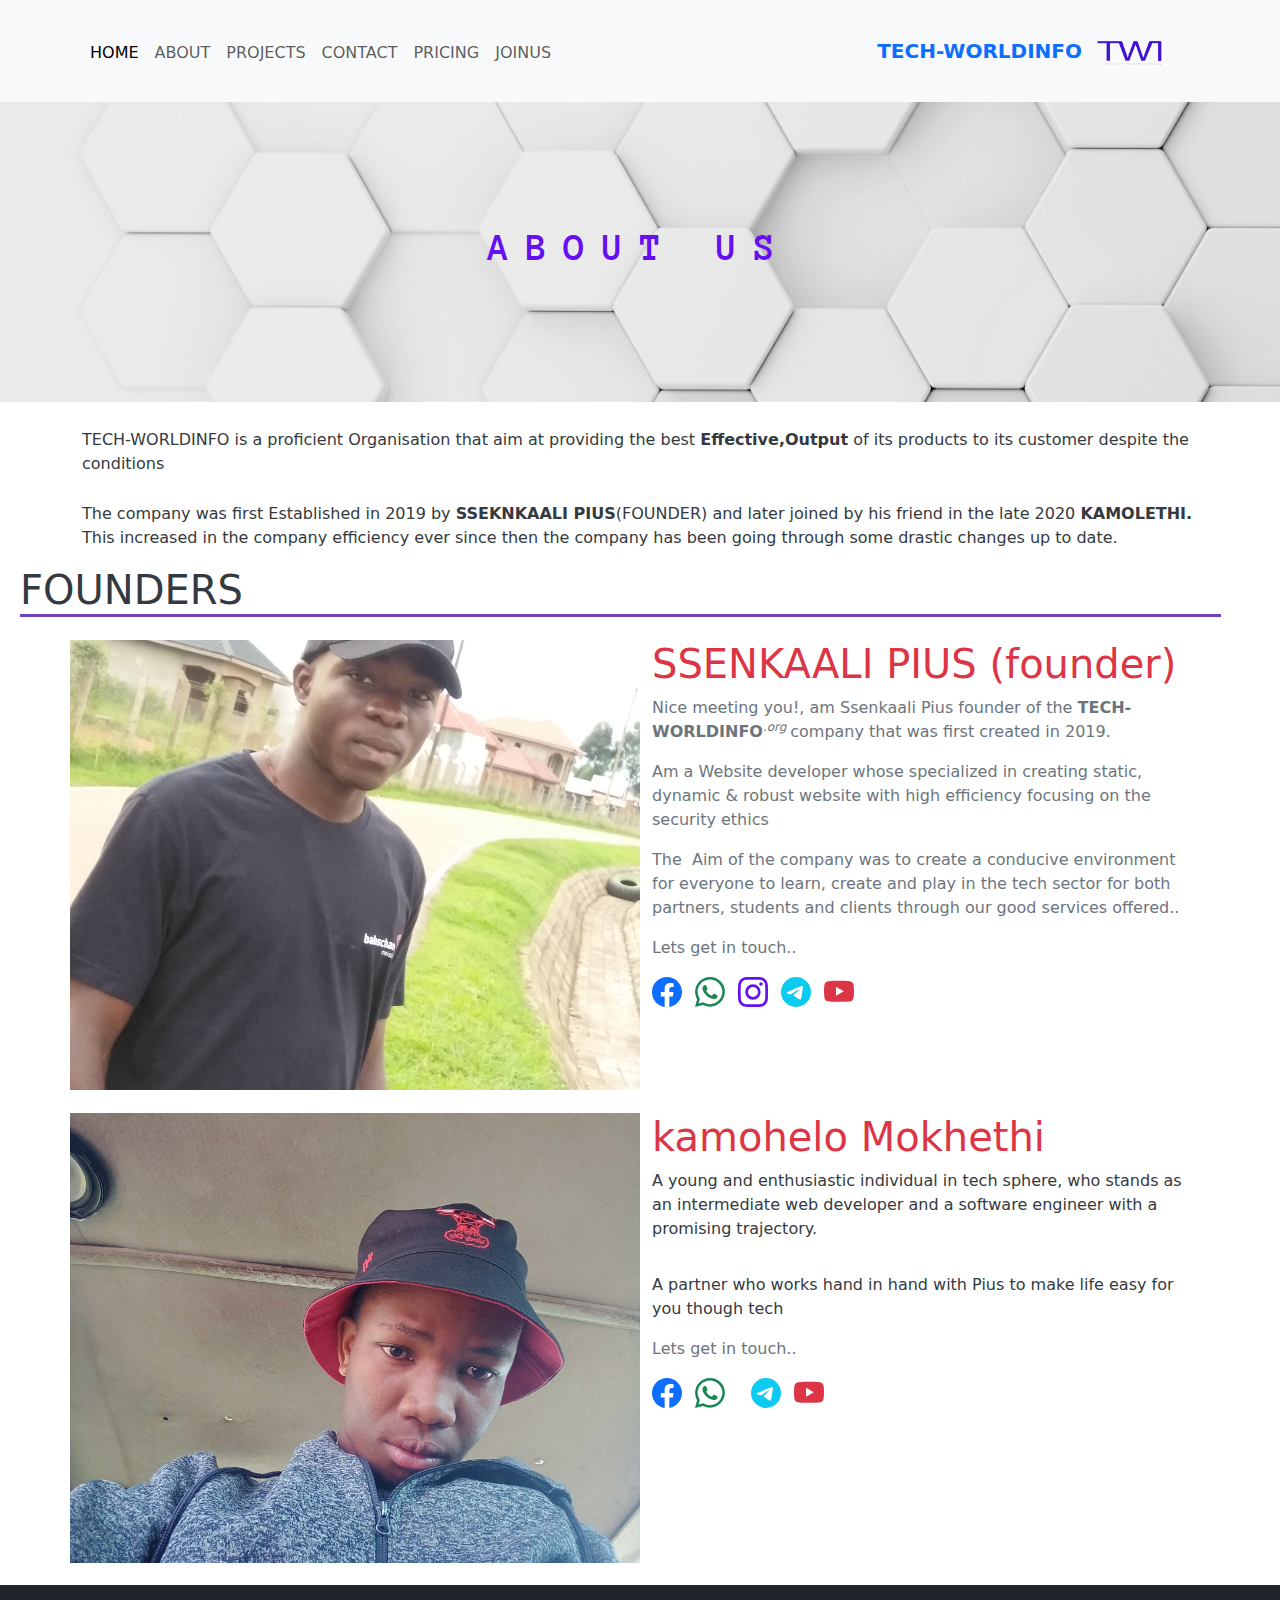
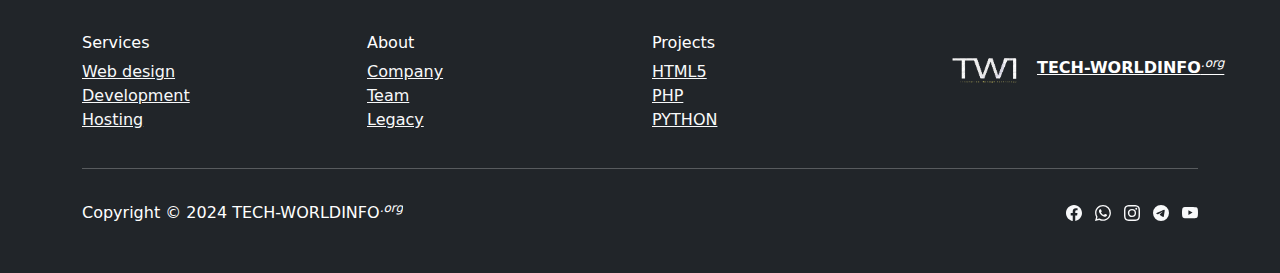
<file: TECHSITE/abouttech.html>
<!DOCTYPE html>
<html data-bs-theme="light" lang="en">

<head>
    <meta charset="utf-8">
    <meta name="viewport" content="width=device-width, initial-scale=1.0, shrink-to-fit=no">
    <title>TECH-WORLDINFO</title>
    <meta name="theme-color" content="#00386b">
    <meta property="og:image" content="assets/img/company_logo-removebg-preview.png">
    <meta name="description" content="we offer the best service in Web design, web development and other ICT related..">
    <meta property="og:type" content="website">
    <link rel="icon" type="image/png" sizes="594x420" href="assets/img/company_logo-removebg-preview.png">
    <link rel="icon" type="image/png" sizes="594x420" href="assets/img/company_logo-removebg-preview.png">
    <link rel="icon" type="image/png" sizes="627x387" href="assets/img/company_logo_colored-removebg-preview.png">
    <link rel="icon" type="image/png" sizes="627x387" href="assets/img/company_logo_colored-removebg-preview.png">
    <link rel="stylesheet" href="assets/bootstrap/css/bootstrap.min.css">
    <link rel="manifest" href="manifest.json" crossorigin="use-credentials">
    <link rel="stylesheet" href="https://fonts.googleapis.com/css?family=Aldrich&amp;display=swap">
    <link rel="stylesheet" href="https://fonts.googleapis.com/css?family=Alfa+Slab+One&amp;display=swap">
    <link rel="stylesheet" href="https://fonts.googleapis.com/css?family=Allerta+Stencil&amp;display=swap">
    <link rel="stylesheet" href="https://fonts.googleapis.com/css?family=Alumni+Sans+Inline+One&amp;display=swap">
    <link rel="stylesheet" href="https://fonts.googleapis.com/css?family=Angkor&amp;display=swap">
    <link rel="stylesheet" href="https://fonts.googleapis.com/css?family=Anonymous+Pro&amp;display=swap">
    <link rel="stylesheet" href="https://fonts.googleapis.com/css?family=Arbutus&amp;display=swap">
    <link rel="stylesheet" href="https://fonts.googleapis.com/css?family=Armata&amp;display=swap">
    <link rel="stylesheet" href="https://fonts.googleapis.com/css?family=Asset&amp;display=swap">
    <link rel="stylesheet" href="https://fonts.googleapis.com/css?family=Atomic+Age&amp;display=swap">
    <link rel="stylesheet" href="https://fonts.googleapis.com/css?family=Audiowide&amp;display=swap">
    <link rel="stylesheet" href="https://fonts.googleapis.com/css?family=Autour+One&amp;display=swap">
    <link rel="stylesheet" href="https://fonts.googleapis.com/css?family=Azeret+Mono&amp;display=swap">
    <link rel="stylesheet" href="https://fonts.googleapis.com/css?family=B612+Mono&amp;display=swap">
    <link rel="stylesheet" href="https://fonts.googleapis.com/css?family=Faster+One&amp;display=swap">
    <link rel="stylesheet" href="https://fonts.googleapis.com/css?family=Share+Tech+Mono&amp;display=swap">
    <link rel="stylesheet" href="https://fonts.googleapis.com/css?family=Space+Mono&amp;display=swap">
    <link rel="stylesheet" href="assets/css/animate.min.css">
    <link rel="stylesheet" href="assets/css/Banner-Heading-Image-images.css">
    <link rel="stylesheet" href="assets/css/Navbar-Right-Links-icons.css">
    <link rel="stylesheet" href="assets/css/Pricing-Yearly--Monthly-badges.css">
    <link rel="stylesheet" href="assets/css/styles.css">
</head>

<body>
    <nav class="navbar navbar-expand-md py-3 navbar-light" style="background: var(--bs-gray-100);padding-bottom: 12px;margin-top: 0px;">
        <div class="container"><button data-bs-toggle="collapse" class="navbar-toggler" data-bs-target="#navcol-2"><span class="visually-hidden">Toggle navigation</span><span class="navbar-toggler-icon"></span></button>
            <div class="collapse navbar-collapse" id="navcol-2">
                <ul class="navbar-nav ms-auto" style="width: 100%;margin-top: 14px;margin-bottom: 10px;">
                    <li class="nav-item" style="border-radius: 50px;padding: 0px;padding-right: 0px;padding-left: 0px;border-style: none;"><a class="nav-link active" href="index.html" style="border-radius: 0;padding-left: 8px;padding-right: 8px;border-style: none;">HOME</a></li>
                    <li class="nav-item"><a class="nav-link" href="#">ABOUT</a></li>
                    <li class="nav-item"><a class="nav-link" href="ComingSoon.html">PROJECTS</a></li>
                    <li class="nav-item"><a class="nav-link" href="index.html#contactus">CONTACT</a></li>
                    <li class="nav-item"><a class="nav-link" href="#pricing">PRICING</a></li>
                    <li class="nav-item"><a class="nav-link" href="index.html#joinus">JOINUS</a></li>
                </ul>
            </div><a class="navbar-brand d-flex align-items-center" href="index.html" style="margin-left: 13px;"><span style="color: var(--bs-blue);"><strong>TECH-WORLDINFO</strong></span><img src="assets/img/company_logo_colored-removebg-preview.png" style="width: 100px;height: 60px;"></a>
        </div>
    </nav>
    <header class="d-flex d-sm-flex d-md-flex justify-content-center align-items-center justify-content-sm-center align-items-sm-center justify-content-md-center align-items-md-center" style="height: 300px;background: url(&quot;assets/img/hex-background-networking.jpg&quot;) center / cover, var(--bs-blue);">
        <h1 style="font-family: 'Anonymous Pro', monospace;color: var(--bs-indigo);letter-spacing: 16px;"><strong>ABOUT US</strong></h1>
    </header>
    <div class="container">
        <p style="margin-top: 26px;color: var(--bs-gray-dark);">TECH-WORLDINFO is a proficient Organisation that aim at providing the best <strong>Effective,Output</strong>&nbsp;of its products to its customer despite the conditions</p>
        <p style="margin-top: 26px;color: var(--bs-gray-dark);">The company was first Established in 2019 by <strong>SSEKNKAALI PIUS</strong>(FOUNDER) and later joined by his friend in the late 2020 <strong>KAMOLETHI. </strong>This increased in the company efficiency ever since then the company has been going through some drastic changes up to date.</p>
    </div>
    <h1 style="margin-left: 20px;border-bottom-style: solid;border-bottom-color: var(--bs-purple);margin-right: 59px;color: var(--bs-gray-dark);">FOUNDERS</h1>
    <div class="container" style="margin-top: 23px;margin-bottom: 22px;">
        <div class="row">
            <div class="col-md-6 d-lg-flex justify-content-lg-end" style="background: url(&quot;assets/img/DSC_0331.jpg&quot;) center / cover;height: 450px;"></div>
            <div class="col-md-6">
                <h1 style="color: var(--bs-red);">SSENKAALI PIUS (founder)</h1>
                <p style="color: var(--bs-secondary);">Nice meeting you!, am Ssenkaali Pius founder of the <strong>TECH-WORLDINFO</strong><sup><em>.org </em></sup>company that was first created in 2019.</p>
                <p style="color: var(--bs-secondary);">Am a Website developer whose specialized in creating static, dynamic &amp; robust website with high efficiency focusing on the security ethics</p>
                <p style="color: var(--bs-secondary);">The&nbsp; Aim of the company was to create a conducive environment for everyone to learn, create and play in the tech sector for both partners, students and clients through our good services offered..&nbsp;&nbsp;</p>
                <p style="color: var(--bs-secondary);">Lets get in touch..</p>
                <ul class="list-inline mb-0">
                    <li class="list-inline-item"><a href="https://www.facebook.com/people/Tech-worldinfo/100078066325642/" style="color: var(--bs-gray-100);"><svg xmlns="http://www.w3.org/2000/svg" width="1em" height="1em" fill="currentColor" viewBox="0 0 16 16" class="bi bi-facebook" style="width: 30px;color: var(--bs-blue);font-size: 32px;">
                                <path d="M16 8.049c0-4.446-3.582-8.05-8-8.05C3.58 0-.002 3.603-.002 8.05c0 4.017 2.926 7.347 6.75 7.951v-5.625h-2.03V8.05H6.75V6.275c0-2.017 1.195-3.131 3.022-3.131.876 0 1.791.157 1.791.157v1.98h-1.009c-.993 0-1.303.621-1.303 1.258v1.51h2.218l-.354 2.326H9.25V16c3.824-.604 6.75-3.934 6.75-7.951"></path>
                            </svg></a></li>
                    <li class="list-inline-item"><a href="https://wa.me/0760341361" style="color: var(--bs-gray-100);"><svg xmlns="http://www.w3.org/2000/svg" width="1em" height="1em" fill="currentColor" viewBox="0 0 16 16" class="bi bi-whatsapp" style="width: 30px;color: var(--bs-green);font-size: 32px;">
                                <path d="M13.601 2.326A7.854 7.854 0 0 0 7.994 0C3.627 0 .068 3.558.064 7.926c0 1.399.366 2.76 1.057 3.965L0 16l4.204-1.102a7.933 7.933 0 0 0 3.79.965h.004c4.368 0 7.926-3.558 7.93-7.93A7.898 7.898 0 0 0 13.6 2.326zM7.994 14.521a6.573 6.573 0 0 1-3.356-.92l-.24-.144-2.494.654.666-2.433-.156-.251a6.56 6.56 0 0 1-1.007-3.505c0-3.626 2.957-6.584 6.591-6.584a6.56 6.56 0 0 1 4.66 1.931 6.557 6.557 0 0 1 1.928 4.66c-.004 3.639-2.961 6.592-6.592 6.592zm3.615-4.934c-.197-.099-1.17-.578-1.353-.646-.182-.065-.315-.099-.445.099-.133.197-.513.646-.627.775-.114.133-.232.148-.43.05-.197-.1-.836-.308-1.592-.985-.59-.525-.985-1.175-1.103-1.372-.114-.198-.011-.304.088-.403.087-.088.197-.232.296-.346.1-.114.133-.198.198-.33.065-.134.034-.248-.015-.347-.05-.099-.445-1.076-.612-1.47-.16-.389-.323-.335-.445-.34-.114-.007-.247-.007-.38-.007a.729.729 0 0 0-.529.247c-.182.198-.691.677-.691 1.654 0 .977.71 1.916.81 2.049.098.133 1.394 2.132 3.383 2.992.47.205.84.326 1.129.418.475.152.904.129 1.246.08.38-.058 1.171-.48 1.338-.943.164-.464.164-.86.114-.943-.049-.084-.182-.133-.38-.232z"></path>
                            </svg></a></li>
                    <li class="list-inline-item"><a href="https://www.instagram.com/christomepius" style="color: var(--bs-gray-100);"><svg xmlns="http://www.w3.org/2000/svg" width="1em" height="1em" fill="currentColor" viewBox="0 0 16 16" class="bi bi-instagram" style="width: 30px;color: var(--bs-indigo);font-size: 32;">
                                <path d="M8 0C5.829 0 5.556.01 4.703.048 3.85.088 3.269.222 2.76.42a3.917 3.917 0 0 0-1.417.923A3.927 3.927 0 0 0 .42 2.76C.222 3.268.087 3.85.048 4.7.01 5.555 0 5.827 0 8.001c0 2.172.01 2.444.048 3.297.04.852.174 1.433.372 1.942.205.526.478.972.923 1.417.444.445.89.719 1.416.923.51.198 1.09.333 1.942.372C5.555 15.99 5.827 16 8 16s2.444-.01 3.298-.048c.851-.04 1.434-.174 1.943-.372a3.916 3.916 0 0 0 1.416-.923c.445-.445.718-.891.923-1.417.197-.509.332-1.09.372-1.942C15.99 10.445 16 10.173 16 8s-.01-2.445-.048-3.299c-.04-.851-.175-1.433-.372-1.941a3.926 3.926 0 0 0-.923-1.417A3.911 3.911 0 0 0 13.24.42c-.51-.198-1.092-.333-1.943-.372C10.443.01 10.172 0 7.998 0h.003zm-.717 1.442h.718c2.136 0 2.389.007 3.232.046.78.035 1.204.166 1.486.275.373.145.64.319.92.599.28.28.453.546.598.92.11.281.24.705.275 1.485.039.843.047 1.096.047 3.231s-.008 2.389-.047 3.232c-.035.78-.166 1.203-.275 1.485a2.47 2.47 0 0 1-.599.919c-.28.28-.546.453-.92.598-.28.11-.704.24-1.485.276-.843.038-1.096.047-3.232.047s-2.39-.009-3.233-.047c-.78-.036-1.203-.166-1.485-.276a2.478 2.478 0 0 1-.92-.598 2.48 2.48 0 0 1-.6-.92c-.109-.281-.24-.705-.275-1.485-.038-.843-.046-1.096-.046-3.233 0-2.136.008-2.388.046-3.231.036-.78.166-1.204.276-1.486.145-.373.319-.64.599-.92.28-.28.546-.453.92-.598.282-.11.705-.24 1.485-.276.738-.034 1.024-.044 2.515-.045v.002zm4.988 1.328a.96.96 0 1 0 0 1.92.96.96 0 0 0 0-1.92zm-4.27 1.122a4.109 4.109 0 1 0 0 8.217 4.109 4.109 0 0 0 0-8.217zm0 1.441a2.667 2.667 0 1 1 0 5.334 2.667 2.667 0 0 1 0-5.334"></path>
                            </svg></a></li>
                    <li class="list-inline-item"><a href="https://t.me/h43k0r" style="color: var(--bs-gray-100);"><svg xmlns="http://www.w3.org/2000/svg" width="1em" height="1em" fill="currentColor" viewBox="0 0 16 16" class="bi bi-telegram" style="width: 30px;color: var(--bs-cyan);font-size: 32px;">
                                <path d="M16 8A8 8 0 1 1 0 8a8 8 0 0 1 16 0M8.287 5.906c-.778.324-2.334.994-4.666 2.01-.378.15-.577.298-.595.442-.03.243.275.339.69.47l.175.055c.408.133.958.288 1.243.294.26.006.549-.1.868-.32 2.179-1.471 3.304-2.214 3.374-2.23.05-.012.12-.026.166.016.047.041.042.12.037.141-.03.129-1.227 1.241-1.846 1.817-.193.18-.33.307-.358.336a8.154 8.154 0 0 1-.188.186c-.38.366-.664.64.015 1.088.327.216.589.393.85.571.284.194.568.387.936.629.093.06.183.125.27.187.331.236.63.448.997.414.214-.02.435-.22.547-.82.265-1.417.786-4.486.906-5.751a1.426 1.426 0 0 0-.013-.315.337.337 0 0 0-.114-.217.526.526 0 0 0-.31-.093c-.3.005-.763.166-2.984 1.09z"></path>
                            </svg></a></li>
                    <li class="list-inline-item"><a href="https://www.youtube.com/@TECH-WORLDINFO" style="color: var(--bs-gray-100);"><svg xmlns="http://www.w3.org/2000/svg" width="1em" height="1em" fill="currentColor" viewBox="0 0 16 16" class="bi bi-youtube" style="width: 30px;color: var(--bs-red);font-size: 32px;">
                                <path d="M8.051 1.999h.089c.822.003 4.987.033 6.11.335a2.01 2.01 0 0 1 1.415 1.42c.101.38.172.883.22 1.402l.01.104.022.26.008.104c.065.914.073 1.77.074 1.957v.075c-.001.194-.01 1.108-.082 2.06l-.008.105-.009.104c-.05.572-.124 1.14-.235 1.558a2.007 2.007 0 0 1-1.415 1.42c-1.16.312-5.569.334-6.18.335h-.142c-.309 0-1.587-.006-2.927-.052l-.17-.006-.087-.004-.171-.007-.171-.007c-1.11-.049-2.167-.128-2.654-.26a2.007 2.007 0 0 1-1.415-1.419c-.111-.417-.185-.986-.235-1.558L.09 9.82l-.008-.104A31.4 31.4 0 0 1 0 7.68v-.123c.002-.215.01-.958.064-1.778l.007-.103.003-.052.008-.104.022-.26.01-.104c.048-.519.119-1.023.22-1.402a2.007 2.007 0 0 1 1.415-1.42c.487-.13 1.544-.21 2.654-.26l.17-.007.172-.006.086-.003.171-.007A99.788 99.788 0 0 1 7.858 2h.193zM6.4 5.209v4.818l4.157-2.408z"></path>
                            </svg></a></li>
                </ul>
            </div>
        </div>
    </div>
    <div class="container" style="margin-top: 23px;margin-bottom: 22px;">
        <div class="row">
            <div class="col-md-6 d-lg-flex justify-content-lg-end" style="background: url(&quot;assets/img/km.jpg&quot;) center / cover;height: 450px;"></div>
            <div class="col-md-6">
                <h1 style="color: var(--bs-red);"><span style="color: var(--bs-red);">kamohelo Mokhethi</span></h1>
                <p style="color: var(--bs-gray-dark);">A young and enthusiastic individual in tech sphere, who stands as an intermediate web developer and a software engineer with a promising trajectory.</p>
                <p style="color: var(--bs-gray-dark);"></p>
                <p style="color: var(--bs-gray-dark);">A partner who works hand in hand with Pius to make life easy for you though tech</p>
                <p style="color: var(--bs-secondary);">Lets get in touch..</p>
                <ul class="list-inline mb-0">
                    <li class="list-inline-item"><a href="https://www.facebook.com/kamohelo.mokhethi.712" style="color: var(--bs-gray-100);"><svg xmlns="http://www.w3.org/2000/svg" width="1em" height="1em" fill="currentColor" viewBox="0 0 16 16" class="bi bi-facebook" data-bss-hover-animate="pulse" style="width: 30px;color: var(--bs-blue);font-size: 32px;">
                                <path d="M16 8.049c0-4.446-3.582-8.05-8-8.05C3.58 0-.002 3.603-.002 8.05c0 4.017 2.926 7.347 6.75 7.951v-5.625h-2.03V8.05H6.75V6.275c0-2.017 1.195-3.131 3.022-3.131.876 0 1.791.157 1.791.157v1.98h-1.009c-.993 0-1.303.621-1.303 1.258v1.51h2.218l-.354 2.326H9.25V16c3.824-.604 6.75-3.934 6.75-7.951"></path>
                            </svg></a></li>
                    <li class="list-inline-item"><a href="https://wa.me/57736313" style="color: var(--bs-gray-100);"><svg xmlns="http://www.w3.org/2000/svg" width="1em" height="1em" fill="currentColor" viewBox="0 0 16 16" class="bi bi-whatsapp" data-bss-hover-animate="bounce" style="width: 30px;color: var(--bs-green);font-size: 32px;">
                                <path d="M13.601 2.326A7.854 7.854 0 0 0 7.994 0C3.627 0 .068 3.558.064 7.926c0 1.399.366 2.76 1.057 3.965L0 16l4.204-1.102a7.933 7.933 0 0 0 3.79.965h.004c4.368 0 7.926-3.558 7.93-7.93A7.898 7.898 0 0 0 13.6 2.326zM7.994 14.521a6.573 6.573 0 0 1-3.356-.92l-.24-.144-2.494.654.666-2.433-.156-.251a6.56 6.56 0 0 1-1.007-3.505c0-3.626 2.957-6.584 6.591-6.584a6.56 6.56 0 0 1 4.66 1.931 6.557 6.557 0 0 1 1.928 4.66c-.004 3.639-2.961 6.592-6.592 6.592zm3.615-4.934c-.197-.099-1.17-.578-1.353-.646-.182-.065-.315-.099-.445.099-.133.197-.513.646-.627.775-.114.133-.232.148-.43.05-.197-.1-.836-.308-1.592-.985-.59-.525-.985-1.175-1.103-1.372-.114-.198-.011-.304.088-.403.087-.088.197-.232.296-.346.1-.114.133-.198.198-.33.065-.134.034-.248-.015-.347-.05-.099-.445-1.076-.612-1.47-.16-.389-.323-.335-.445-.34-.114-.007-.247-.007-.38-.007a.729.729 0 0 0-.529.247c-.182.198-.691.677-.691 1.654 0 .977.71 1.916.81 2.049.098.133 1.394 2.132 3.383 2.992.47.205.84.326 1.129.418.475.152.904.129 1.246.08.38-.058 1.171-.48 1.338-.943.164-.464.164-.86.114-.943-.049-.084-.182-.133-.38-.232z"></path>
                            </svg></a></li>
                    <li class="list-inline-item"><a href="https://www.instagram.com/christomepius" style="color: var(--bs-gray-100);"></a></li>
                    <li class="list-inline-item"><a href="https://t.me/tech_worldinfo2" style="color: var(--bs-gray-100);"><svg xmlns="http://www.w3.org/2000/svg" width="1em" height="1em" fill="currentColor" viewBox="0 0 16 16" class="bi bi-telegram" data-bss-hover-animate="bounce" style="width: 30px;color: var(--bs-cyan);font-size: 32px;">
                                <path d="M16 8A8 8 0 1 1 0 8a8 8 0 0 1 16 0M8.287 5.906c-.778.324-2.334.994-4.666 2.01-.378.15-.577.298-.595.442-.03.243.275.339.69.47l.175.055c.408.133.958.288 1.243.294.26.006.549-.1.868-.32 2.179-1.471 3.304-2.214 3.374-2.23.05-.012.12-.026.166.016.047.041.042.12.037.141-.03.129-1.227 1.241-1.846 1.817-.193.18-.33.307-.358.336a8.154 8.154 0 0 1-.188.186c-.38.366-.664.64.015 1.088.327.216.589.393.85.571.284.194.568.387.936.629.093.06.183.125.27.187.331.236.63.448.997.414.214-.02.435-.22.547-.82.265-1.417.786-4.486.906-5.751a1.426 1.426 0 0 0-.013-.315.337.337 0 0 0-.114-.217.526.526 0 0 0-.31-.093c-.3.005-.763.166-2.984 1.09z"></path>
                            </svg></a></li>
                    <li class="list-inline-item"><a href="https://www.youtube.com/@TECH-WORLDINFO" style="color: var(--bs-gray-100);"><svg xmlns="http://www.w3.org/2000/svg" width="1em" height="1em" fill="currentColor" viewBox="0 0 16 16" class="bi bi-youtube" data-bss-hover-animate="bounce" style="width: 30px;color: var(--bs-red);font-size: 32px;">
                                <path d="M8.051 1.999h.089c.822.003 4.987.033 6.11.335a2.01 2.01 0 0 1 1.415 1.42c.101.38.172.883.22 1.402l.01.104.022.26.008.104c.065.914.073 1.77.074 1.957v.075c-.001.194-.01 1.108-.082 2.06l-.008.105-.009.104c-.05.572-.124 1.14-.235 1.558a2.007 2.007 0 0 1-1.415 1.42c-1.16.312-5.569.334-6.18.335h-.142c-.309 0-1.587-.006-2.927-.052l-.17-.006-.087-.004-.171-.007-.171-.007c-1.11-.049-2.167-.128-2.654-.26a2.007 2.007 0 0 1-1.415-1.419c-.111-.417-.185-.986-.235-1.558L.09 9.82l-.008-.104A31.4 31.4 0 0 1 0 7.68v-.123c.002-.215.01-.958.064-1.778l.007-.103.003-.052.008-.104.022-.26.01-.104c.048-.519.119-1.023.22-1.402a2.007 2.007 0 0 1 1.415-1.42c.487-.13 1.544-.21 2.654-.26l.17-.007.172-.006.086-.003.171-.007A99.788 99.788 0 0 1 7.858 2h.193zM6.4 5.209v4.818l4.157-2.408z"></path>
                            </svg></a></li>
                </ul>
            </div>
        </div>
    </div>
    <footer class="text-white bg-dark">
        <div class="container py-4 py-lg-5">
            <div class="row justify-content-center">
                <div class="col-sm-4 col-md-3 text-center text-lg-start d-flex flex-column">
                    <h3 class="fs-6 text-white">Services</h3>
                    <ul class="list-unstyled">
                        <li><a class="link-light" href="#">Web design</a></li>
                        <li><a class="link-light" href="#">Development</a></li>
                        <li><a class="link-light" href="#">Hosting</a></li>
                    </ul>
                </div>
                <div class="col-sm-4 col-md-3 text-center text-lg-start d-flex flex-column">
                    <h3 class="fs-6 text-white">About</h3>
                    <ul class="list-unstyled">
                        <li><a class="link-light" href="#">Company</a></li>
                        <li><a class="link-light" href="#">Team</a></li>
                        <li><a class="link-light" href="#">Legacy</a></li>
                    </ul>
                </div>
                <div class="col-sm-4 col-md-3 text-center text-lg-start d-flex flex-column">
                    <h3 class="fs-6 text-white">Projects</h3>
                    <ul class="list-unstyled">
                        <li><a class="link-light" href="#">HTML5</a></li>
                        <li><a class="link-light" href="#">PHP</a></li>
                        <li><a class="link-light" href="#">PYTHON</a></li>
                    </ul>
                </div>
                <div class="col-lg-3 text-center text-lg-start d-flex flex-column align-items-center order-first align-items-lg-start order-lg-last">
                    <div class="fw-bold d-flex align-items-center mb-2"><a href="index.html" style="color: var(--bs-white);width: 300px;"><img src="assets/img/company_logo-removebg-preview.png" style="width: 100px;"><span>TECH-WORLDINFO<sup><em><span style="font-weight: normal !important;">.org</span></em></sup></span></a></div>
                    <p class="text-muted">Innovation through technology..</p>
                </div>
            </div>
            <hr>
            <div class="d-flex justify-content-between align-items-center pt-3">
                <p class="mb-0">Copyright © 2024 TECH-WORLDINFO<sup><em>.org</em></sup></p>
                <ul class="list-inline mb-0">
                    <li class="list-inline-item"><a href="#" style="color: var(--bs-gray-100);"><svg xmlns="http://www.w3.org/2000/svg" width="1em" height="1em" fill="currentColor" viewBox="0 0 16 16" class="bi bi-facebook">
                                <path d="M16 8.049c0-4.446-3.582-8.05-8-8.05C3.58 0-.002 3.603-.002 8.05c0 4.017 2.926 7.347 6.75 7.951v-5.625h-2.03V8.05H6.75V6.275c0-2.017 1.195-3.131 3.022-3.131.876 0 1.791.157 1.791.157v1.98h-1.009c-.993 0-1.303.621-1.303 1.258v1.51h2.218l-.354 2.326H9.25V16c3.824-.604 6.75-3.934 6.75-7.951"></path>
                            </svg></a></li>
                    <li class="list-inline-item"><a href="#" style="color: var(--bs-gray-100);"><svg xmlns="http://www.w3.org/2000/svg" width="1em" height="1em" fill="currentColor" viewBox="0 0 16 16" class="bi bi-whatsapp">
                                <path d="M13.601 2.326A7.854 7.854 0 0 0 7.994 0C3.627 0 .068 3.558.064 7.926c0 1.399.366 2.76 1.057 3.965L0 16l4.204-1.102a7.933 7.933 0 0 0 3.79.965h.004c4.368 0 7.926-3.558 7.93-7.93A7.898 7.898 0 0 0 13.6 2.326zM7.994 14.521a6.573 6.573 0 0 1-3.356-.92l-.24-.144-2.494.654.666-2.433-.156-.251a6.56 6.56 0 0 1-1.007-3.505c0-3.626 2.957-6.584 6.591-6.584a6.56 6.56 0 0 1 4.66 1.931 6.557 6.557 0 0 1 1.928 4.66c-.004 3.639-2.961 6.592-6.592 6.592zm3.615-4.934c-.197-.099-1.17-.578-1.353-.646-.182-.065-.315-.099-.445.099-.133.197-.513.646-.627.775-.114.133-.232.148-.43.05-.197-.1-.836-.308-1.592-.985-.59-.525-.985-1.175-1.103-1.372-.114-.198-.011-.304.088-.403.087-.088.197-.232.296-.346.1-.114.133-.198.198-.33.065-.134.034-.248-.015-.347-.05-.099-.445-1.076-.612-1.47-.16-.389-.323-.335-.445-.34-.114-.007-.247-.007-.38-.007a.729.729 0 0 0-.529.247c-.182.198-.691.677-.691 1.654 0 .977.71 1.916.81 2.049.098.133 1.394 2.132 3.383 2.992.47.205.84.326 1.129.418.475.152.904.129 1.246.08.38-.058 1.171-.48 1.338-.943.164-.464.164-.86.114-.943-.049-.084-.182-.133-.38-.232z"></path>
                            </svg></a></li>
                    <li class="list-inline-item"><a href="#" style="color: var(--bs-gray-100);"><svg xmlns="http://www.w3.org/2000/svg" width="1em" height="1em" fill="currentColor" viewBox="0 0 16 16" class="bi bi-instagram">
                                <path d="M8 0C5.829 0 5.556.01 4.703.048 3.85.088 3.269.222 2.76.42a3.917 3.917 0 0 0-1.417.923A3.927 3.927 0 0 0 .42 2.76C.222 3.268.087 3.85.048 4.7.01 5.555 0 5.827 0 8.001c0 2.172.01 2.444.048 3.297.04.852.174 1.433.372 1.942.205.526.478.972.923 1.417.444.445.89.719 1.416.923.51.198 1.09.333 1.942.372C5.555 15.99 5.827 16 8 16s2.444-.01 3.298-.048c.851-.04 1.434-.174 1.943-.372a3.916 3.916 0 0 0 1.416-.923c.445-.445.718-.891.923-1.417.197-.509.332-1.09.372-1.942C15.99 10.445 16 10.173 16 8s-.01-2.445-.048-3.299c-.04-.851-.175-1.433-.372-1.941a3.926 3.926 0 0 0-.923-1.417A3.911 3.911 0 0 0 13.24.42c-.51-.198-1.092-.333-1.943-.372C10.443.01 10.172 0 7.998 0h.003zm-.717 1.442h.718c2.136 0 2.389.007 3.232.046.78.035 1.204.166 1.486.275.373.145.64.319.92.599.28.28.453.546.598.92.11.281.24.705.275 1.485.039.843.047 1.096.047 3.231s-.008 2.389-.047 3.232c-.035.78-.166 1.203-.275 1.485a2.47 2.47 0 0 1-.599.919c-.28.28-.546.453-.92.598-.28.11-.704.24-1.485.276-.843.038-1.096.047-3.232.047s-2.39-.009-3.233-.047c-.78-.036-1.203-.166-1.485-.276a2.478 2.478 0 0 1-.92-.598 2.48 2.48 0 0 1-.6-.92c-.109-.281-.24-.705-.275-1.485-.038-.843-.046-1.096-.046-3.233 0-2.136.008-2.388.046-3.231.036-.78.166-1.204.276-1.486.145-.373.319-.64.599-.92.28-.28.546-.453.92-.598.282-.11.705-.24 1.485-.276.738-.034 1.024-.044 2.515-.045v.002zm4.988 1.328a.96.96 0 1 0 0 1.92.96.96 0 0 0 0-1.92zm-4.27 1.122a4.109 4.109 0 1 0 0 8.217 4.109 4.109 0 0 0 0-8.217zm0 1.441a2.667 2.667 0 1 1 0 5.334 2.667 2.667 0 0 1 0-5.334"></path>
                            </svg></a></li>
                    <li class="list-inline-item"><a href="#" style="color: var(--bs-gray-100);"><svg xmlns="http://www.w3.org/2000/svg" width="1em" height="1em" fill="currentColor" viewBox="0 0 16 16" class="bi bi-telegram">
                                <path d="M16 8A8 8 0 1 1 0 8a8 8 0 0 1 16 0M8.287 5.906c-.778.324-2.334.994-4.666 2.01-.378.15-.577.298-.595.442-.03.243.275.339.69.47l.175.055c.408.133.958.288 1.243.294.26.006.549-.1.868-.32 2.179-1.471 3.304-2.214 3.374-2.23.05-.012.12-.026.166.016.047.041.042.12.037.141-.03.129-1.227 1.241-1.846 1.817-.193.18-.33.307-.358.336a8.154 8.154 0 0 1-.188.186c-.38.366-.664.64.015 1.088.327.216.589.393.85.571.284.194.568.387.936.629.093.06.183.125.27.187.331.236.63.448.997.414.214-.02.435-.22.547-.82.265-1.417.786-4.486.906-5.751a1.426 1.426 0 0 0-.013-.315.337.337 0 0 0-.114-.217.526.526 0 0 0-.31-.093c-.3.005-.763.166-2.984 1.09z"></path>
                            </svg></a></li>
                    <li class="list-inline-item"><a href="#" style="color: var(--bs-gray-100);"><svg xmlns="http://www.w3.org/2000/svg" width="1em" height="1em" fill="currentColor" viewBox="0 0 16 16" class="bi bi-youtube">
                                <path d="M8.051 1.999h.089c.822.003 4.987.033 6.11.335a2.01 2.01 0 0 1 1.415 1.42c.101.38.172.883.22 1.402l.01.104.022.26.008.104c.065.914.073 1.77.074 1.957v.075c-.001.194-.01 1.108-.082 2.06l-.008.105-.009.104c-.05.572-.124 1.14-.235 1.558a2.007 2.007 0 0 1-1.415 1.42c-1.16.312-5.569.334-6.18.335h-.142c-.309 0-1.587-.006-2.927-.052l-.17-.006-.087-.004-.171-.007-.171-.007c-1.11-.049-2.167-.128-2.654-.26a2.007 2.007 0 0 1-1.415-1.419c-.111-.417-.185-.986-.235-1.558L.09 9.82l-.008-.104A31.4 31.4 0 0 1 0 7.68v-.123c.002-.215.01-.958.064-1.778l.007-.103.003-.052.008-.104.022-.26.01-.104c.048-.519.119-1.023.22-1.402a2.007 2.007 0 0 1 1.415-1.42c.487-.13 1.544-.21 2.654-.26l.17-.007.172-.006.086-.003.171-.007A99.788 99.788 0 0 1 7.858 2h.193zM6.4 5.209v4.818l4.157-2.408z"></path>
                            </svg></a></li>
                </ul>
            </div>
        </div>
    </footer>
    <script src="assets/bootstrap/js/bootstrap.min.js"></script>
    <script src="assets/js/bs-init.js"></script>
</body>

</html>
</file>
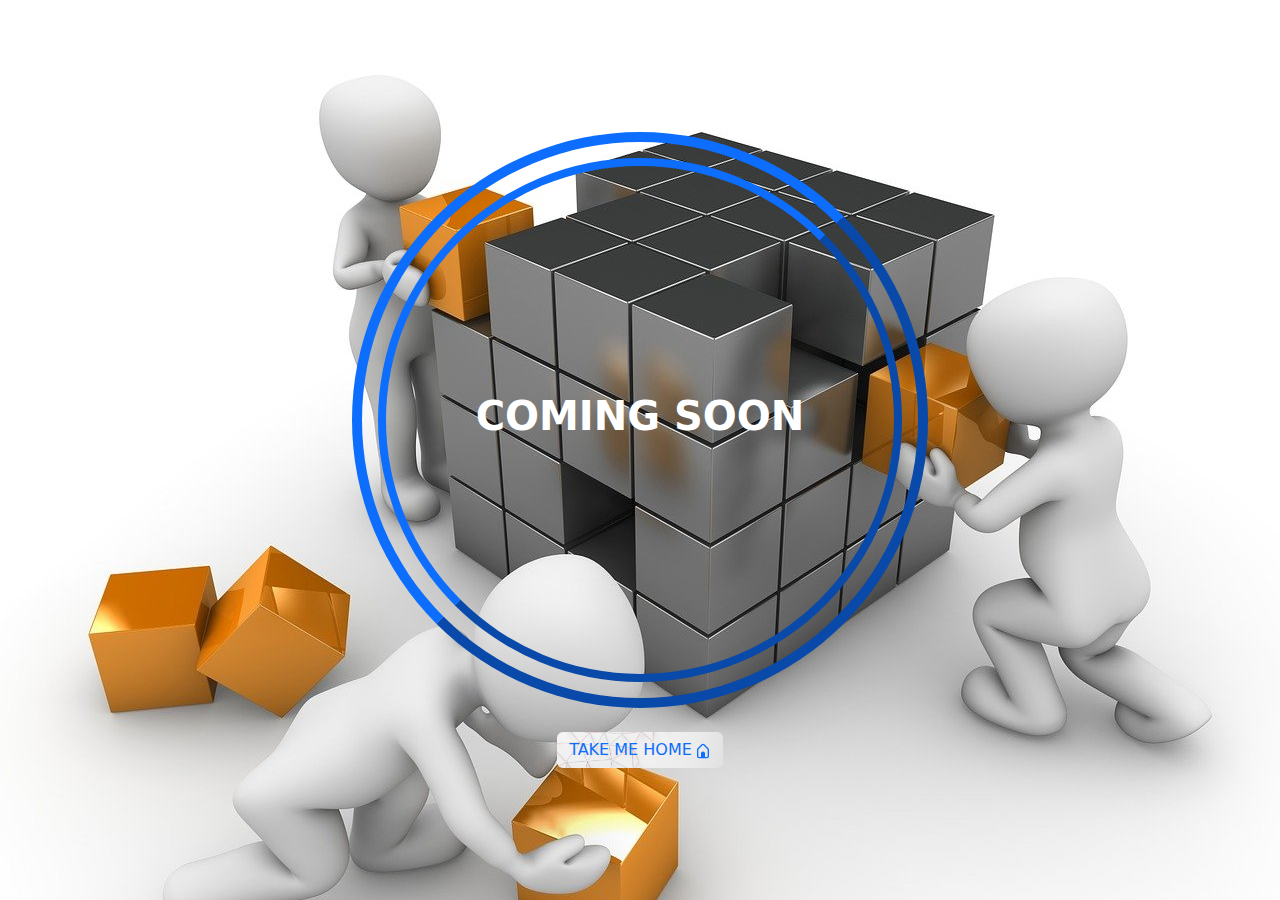
<file: TECHSITE/ComingSoon.html>
<!DOCTYPE html>
<html data-bs-theme="light" lang="en">

<head>
    <meta charset="utf-8">
    <meta name="viewport" content="width=device-width, initial-scale=1.0, shrink-to-fit=no">
    <title>TECH-WORLDINFO</title>
    <meta name="theme-color" content="#00386b">
    <meta property="og:image" content="assets/img/company_logo-removebg-preview.png">
    <meta name="description" content="we offer the best service in Web design, web development and other ICT related..">
    <meta property="og:type" content="website">
    <link rel="icon" type="image/png" sizes="594x420" href="assets/img/company_logo-removebg-preview.png">
    <link rel="icon" type="image/png" sizes="594x420" href="assets/img/company_logo-removebg-preview.png">
    <link rel="icon" type="image/png" sizes="627x387" href="assets/img/company_logo_colored-removebg-preview.png">
    <link rel="icon" type="image/png" sizes="627x387" href="assets/img/company_logo_colored-removebg-preview.png">
    <link rel="stylesheet" href="assets/bootstrap/css/bootstrap.min.css">
    <link rel="manifest" href="manifest.json" crossorigin="use-credentials">
    <link rel="stylesheet" href="https://fonts.googleapis.com/css?family=Aldrich&amp;display=swap">
    <link rel="stylesheet" href="https://fonts.googleapis.com/css?family=Alfa+Slab+One&amp;display=swap">
    <link rel="stylesheet" href="https://fonts.googleapis.com/css?family=Allerta+Stencil&amp;display=swap">
    <link rel="stylesheet" href="https://fonts.googleapis.com/css?family=Alumni+Sans+Inline+One&amp;display=swap">
    <link rel="stylesheet" href="https://fonts.googleapis.com/css?family=Angkor&amp;display=swap">
    <link rel="stylesheet" href="https://fonts.googleapis.com/css?family=Anonymous+Pro&amp;display=swap">
    <link rel="stylesheet" href="https://fonts.googleapis.com/css?family=Arbutus&amp;display=swap">
    <link rel="stylesheet" href="https://fonts.googleapis.com/css?family=Armata&amp;display=swap">
    <link rel="stylesheet" href="https://fonts.googleapis.com/css?family=Asset&amp;display=swap">
    <link rel="stylesheet" href="https://fonts.googleapis.com/css?family=Atomic+Age&amp;display=swap">
    <link rel="stylesheet" href="https://fonts.googleapis.com/css?family=Audiowide&amp;display=swap">
    <link rel="stylesheet" href="https://fonts.googleapis.com/css?family=Autour+One&amp;display=swap">
    <link rel="stylesheet" href="https://fonts.googleapis.com/css?family=Azeret+Mono&amp;display=swap">
    <link rel="stylesheet" href="https://fonts.googleapis.com/css?family=B612+Mono&amp;display=swap">
    <link rel="stylesheet" href="https://fonts.googleapis.com/css?family=Faster+One&amp;display=swap">
    <link rel="stylesheet" href="https://fonts.googleapis.com/css?family=Share+Tech+Mono&amp;display=swap">
    <link rel="stylesheet" href="https://fonts.googleapis.com/css?family=Space+Mono&amp;display=swap">
    <link rel="stylesheet" href="assets/css/Banner-Heading-Image-images.css">
    <link rel="stylesheet" href="assets/css/Navbar-Right-Links-icons.css">
    <link rel="stylesheet" href="assets/css/Pricing-Yearly--Monthly-badges.css">
    <link rel="stylesheet" href="assets/css/styles.css">
</head>

<body class="d-flex justify-content-center align-items-center justify-content-sm-center align-items-sm-center" style="height: 100vh;background: url(&quot;assets/img/matrix-1027571_1280.jpg&quot;) center / cover;">
    <div class="container d-flex d-sm-flex d-md-flex flex-column justify-content-center align-items-center justify-content-sm-center align-items-sm-center justify-content-md-center align-items-md-center">
        <div class="d-flex d-sm-flex justify-content-center align-items-center justify-content-sm-center align-items-sm-center" id="rotate-1" style="width: 45vw;height: 45vw;border-radius: 50%;border: 10px outset var(--bs-blue) ;">
            <div class="d-flex d-sm-flex justify-content-center align-items-center justify-content-sm-center align-items-sm-center rotate-2" style="width: 41vw;height: 41vw;border-radius: 50%;border: 8px outset var(--bs-blue) ;">
                <h1 style="padding-left: 11px;padding-right: 11px;text-align: center;color: white;font-weight: bold;">COMING SOON</h1>
            </div>
        </div><a class="btn btn-primary" role="button" style="margin-top: 24px;background: url(&quot;assets/img/top-view-internet-communication-network.jpg&quot;) center / cover;border-style: none;color: var(--bs-blue);" href="index.html" target="_blank">TAKE ME HOME<svg xmlns="http://www.w3.org/2000/svg" width="1em" height="1em" viewBox="0 0 24 24" fill="none" style="margin-left: 3px;">
                <path fill-rule="evenodd" clip-rule="evenodd" d="M6 22.8787C4.34315 22.8787 3 21.5355 3 19.8787V9.87866C3 9.84477 3.00169 9.81126 3.00498 9.77823H3C3 9.20227 3.2288 8.64989 3.63607 8.24262L9.87868 2.00002C11.0502 0.828445 12.9497 0.828445 14.1213 2.00002L20.3639 8.24264C20.7712 8.6499 21 9.20227 21 9.77823H20.995C20.9983 9.81126 21 9.84477 21 9.87866V19.8787C21 21.5355 19.6569 22.8787 18 22.8787H6ZM12.7071 3.41423L19 9.70713V19.8787C19 20.4309 18.5523 20.8787 18 20.8787H15V15.8787C15 14.2218 13.6569 12.8787 12 12.8787C10.3431 12.8787 9 14.2218 9 15.8787V20.8787H6C5.44772 20.8787 5 20.4309 5 19.8787V9.7072L11.2929 3.41423C11.6834 3.02371 12.3166 3.02371 12.7071 3.41423Z" fill="currentColor"></path>
            </svg></a>
    </div>
    <script src="assets/bootstrap/js/bootstrap.min.js"></script>
    <script src="assets/js/bs-init.js"></script>
</body>

</html>
</file>
<file: TECHSITE/assets/css/Banner-Heading-Image-images.css>
* {
  outline: none;
}

.fit-cover {
  object-fit: cover;
}

#hoverFade {
  visibility: hidden;
  opacity: 0;
  transition: opacity 0.3s ease;
  height: 0;
  pointer-events: none;
  background: rgba(0, 0, 0, 0.5);
  width: 100%;
}

#show:hover #hoverFade {
  transition: all .5s ease;
  visibility: visible;
  padding: 8px;
  opacity: 1;
  height: 200px;
  pointer-events: auto;
}
</file>
<file: TECHSITE/assets/css/Navbar-Right-Links-icons.css>
.bs-icon {
  --bs-icon-size: .75rem;
  display: flex;
  flex-shrink: 0;
  justify-content: center;
  align-items: center;
  font-size: var(--bs-icon-size);
  width: calc(var(--bs-icon-size) * 2);
  height: calc(var(--bs-icon-size) * 2);
  color: var(--bs-primary);
}

.bs-icon-xs {
  --bs-icon-size: 1rem;
  width: calc(var(--bs-icon-size) * 1.5);
  height: calc(var(--bs-icon-size) * 1.5);
}

.bs-icon-sm {
  --bs-icon-size: 1rem;
}

.bs-icon-md {
  --bs-icon-size: 1.5rem;
}

.bs-icon-lg {
  --bs-icon-size: 2rem;
}

.bs-icon-xl {
  --bs-icon-size: 2.5rem;
}

.bs-icon.bs-icon-primary {
  color: var(--bs-white);
  background: var(--bs-primary);
}

.bs-icon.bs-icon-primary-light {
  color: var(--bs-primary);
  background: rgba(var(--bs-primary-rgb), .2);
}

.bs-icon.bs-icon-semi-white {
  color: var(--bs-primary);
  background: rgba(255, 255, 255, .5);
}

.bs-icon.bs-icon-rounded {
  border-radius: .5rem;
}

.bs-icon.bs-icon-circle {
  border-radius: 50%;
}
</file>
<file: TECHSITE/assets/css/Pricing-Yearly--Monthly-badges.css>
.bg-white-300 {
  background: rgba(255, 255, 255, 0.3) !important;
}

.rounded-bottom-left {
  border-radius: 0;
  border-bottom-left-radius: .25rem!important;
}

.rounded-bottom-right {
  border-radius: 0;
  border-bottom-right-radius: .25rem!important;
}
</file>
<file: TECHSITE/assets/css/styles.css>
.gallery {
  --s: 480px;
  display: grid;
  width: var(--s);
  aspect-ratio: 1;
  overflow: hidden;
  padding: calc(var(--s)/20);
  border-radius: 50%;
  position: relative;
  clip-path: circle(49.5%);
}

.gallery::after {
  content: "";
  position: absolute;
  inset: 0;
  padding: inherit;
  border-radius: inherit;
  background: repeating-conic-gradient(var(--bs-primary) 0 30deg, var(--bs-indigo) 0 60deg);
  -webkit-mask: linear-gradient(#fff 0 0) content-box, linear-gradient(#fff 0 0);
  -webkit-mask-composite: xor;
  mask-composite: exclude;
}

.gallery > img {
  grid-area: 1/1;
  width: 100%;
  height: 100%;
  object-fit: cover;
  border-radius: inherit;
  transform-origin: 50% 120.7%;
}

.gallery::after, .gallery > img {
  animation: m 8s infinite cubic-bezier(.5,-0.2,.5,1.2);
}

.gallery > img:nth-child(2) {
  animation-delay: -2s;
}

.gallery > img:nth-child(3) {
  animation-delay: -4s;
}

.gallery > img:nth-child(4) {
  animation-delay: -6s;
}

@keyframes m {
  0%, 3% {
    transform: rotate(0);
  }
  22%, 27% {
    transform: rotate(-90deg);
  }
  47%, 52% {
    transform: rotate(-180deg);
  }
  72%, 77% {
    transform: rotate(-270deg);
  }
  98%, 100% {
    transform: rotate(-360deg);
  }
}

.circular-slider {
  width: 250px;
  height: 150px;
  margin: auto;
  perspective: 1000px;
}

.slider-content {
  width: 100%;
  height: 100%;
  position: relative;
  transform-style: preserve-3d;
  animation: rotate 10s infinite;
}

.slider-item {
  width: 220px;
  height: 120px;
  position: absolute;
  background: rgba(255,255,255,.5);
  -webkit-box-reflect: below 15px -webkit-gradient(linear, left top, left bottom, from(transparent), color-stop(0.5, transparent), to(rgba(255,255,255,.5)));
}

.slider-item img {
  width: 100%;
  height: 100%;
}

.slider-item:nth-child(1) {
  transform: rotateY(0deg) translateZ(216px);
}

.slider-item:nth-child(2) {
  transform: rotateY(60deg) translateZ(216px);
}

.slider-item:nth-child(3) {
  transform: rotateY(120deg) translateZ(216px);
}

.slider-item:nth-child(4) {
  transform: rotateY(180deg) translateZ(216px);
}

.slider-item:nth-child(5) {
  transform: rotateY(240deg) translateZ(216px);
}

.slider-item:nth-child(6) {
  transform: rotateY(300deg) translateZ(216px);
}

@keyframes rotate {
  0% {
    transform: translateZ(-216px) rotateY(0deg);
  }
  16.67% {
    transform: translateZ(-216px) rotateY(-60deg);
  }
  33.33% {
    transform: translateZ(-216px) rotateY(-120deg);
  }
  50% {
    transform: translateZ(-216px) rotateY(-180deg);
  }
  66.67% {
    transform: translateZ(-216px) rotateY(-240deg);
  }
  83.34% {
    transform: translateZ(-216px) rotateY(-300deg);
  }
  100% {
    transform: translateZ(-216px) rotateY(-360deg);
  }
}

p {
  overflow: hidden;
  overflow-y: scroll;
}

/* WebKit (Chrome, Safari) scrollbar customization */

p::-webkit-scrollbar {
  width: 0.5em;
}

p::-webkit-scrollbar-thumb {
  background-color: transparent;
}

p::-webkit-scrollbar-track {
  background-color: transparent;
}

.btn:hover {
  transition: 0.5s ease;
  background-image: linear-gradient(340deg,#0fff,purple);
  border: none !important;
}

/* animations */

#rotate-1 {
  animation: rotate 5s linear infinite;
}

.rotate-2 {
  animation: animate 5s linear infinite reverse;
}

@keyframes animate {
  0% {
    transform: rotate(360deg);
  }
  50% {
    transform: rotate(350deg);
  }
  100% {
    transform: rotate(0deg);
  }
}

#show {
  cursor: pointer;
}

/* STYLING THE HEADER */

@media screen and (max-width:720px) {
  nav span {
    display: none;
  }
}

@media screen and (max-width:720px) {
  #show {
    font-size: 2rem !important;
    font-family: Aldrich, sans-serif;
    background: -webkit-linear-gradient(240deg,purple,#012169);
    -webkit-background-clip: text;
    -webkit-text-fill-color: transparent;
    font-weight: bolder;
    letter-spacing: 3px;
  }
}

@media screen and (max-width:720px) {
  #res p {
    font-size: 10px;
    letter-spacing: 1px !important;
    text-align: center;
  }
}

@media screen and (max-width:720px) {
  #hoverFade {
    transition: all .5s ease;
    visibility: visible;
    color: black !important;
    padding: 8px;
    opacity: 1;
    height: 200px;
    pointer-events: auto;
  }
}
</file>
